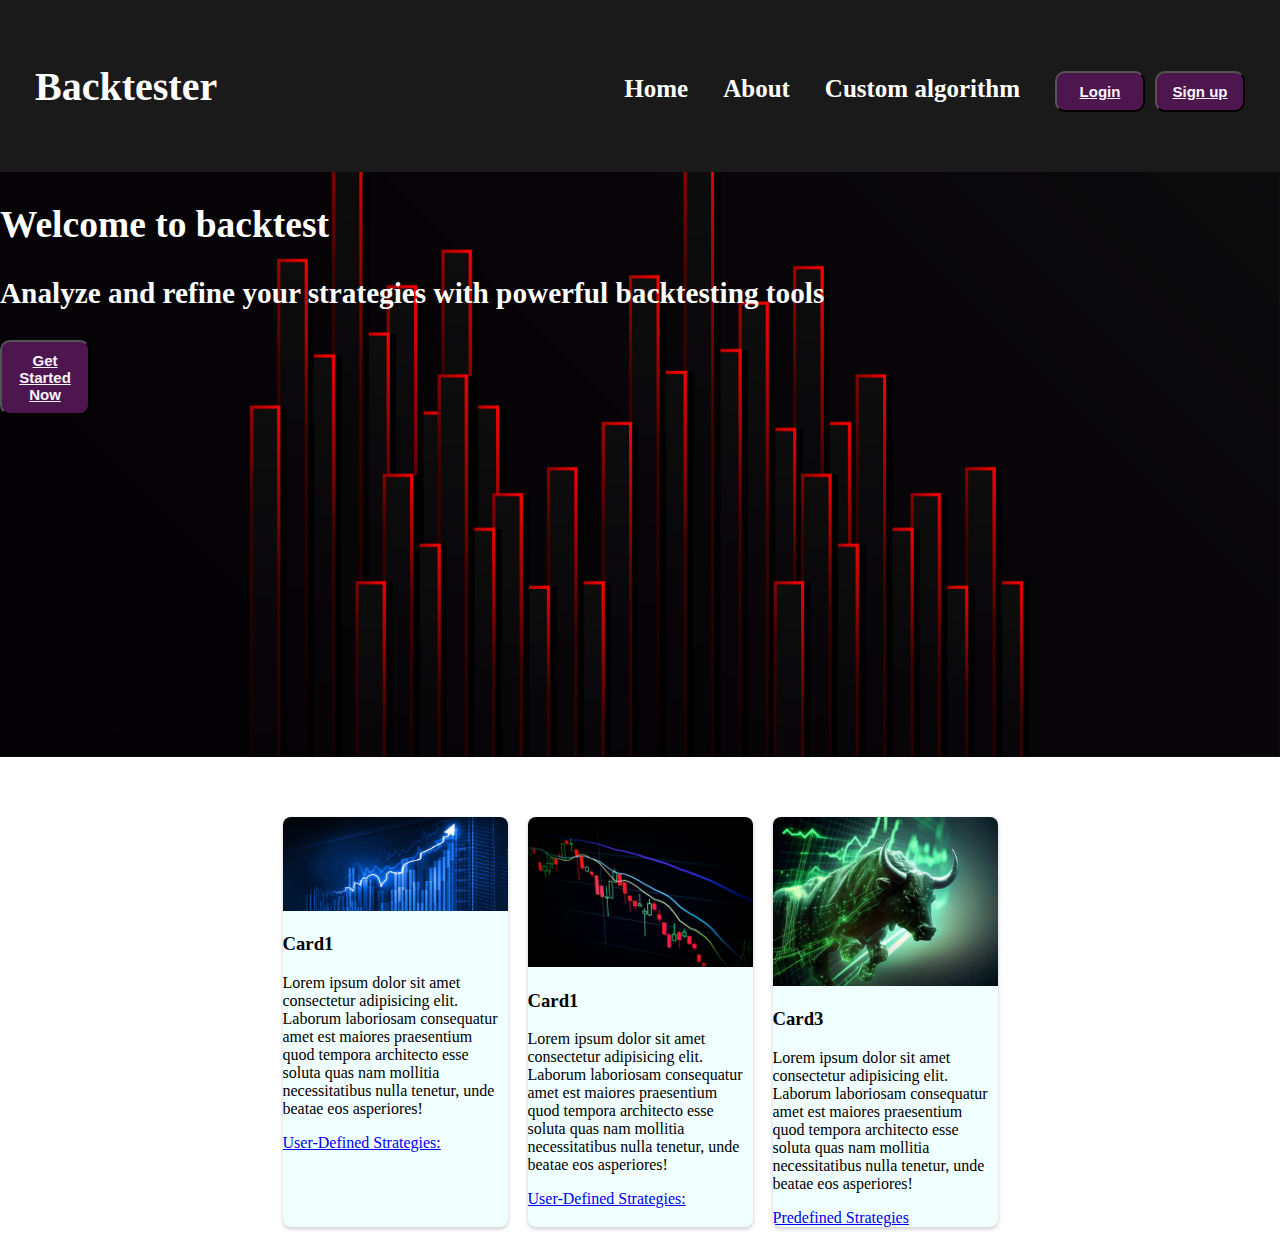
<file: index.html>
<!DOCTYPE HTML>
<HEAD>
    <meta charset="UTF-8">
    <meta name="viewport" content="width=device-width, initial-scale="1.0">
   <title>Backtester</title>
   <link rel="stylesheet" href="style.css"></link> 
</HEAD>
<body>
    <h1>
        <nav class="navbar">
            <div class="navdiv">
                <div class="navlogo"><a href="#">Backtester</a></div>
                <ul>
                    <li><a href="#">Home</a></li>
                    <li><a href="#">About</a></li>
                    <li><a href="#">Custom algorithm</a></li>
                    <button><a href="#">Login</a></button>
                    <button ><a href="#">Sign up</a></button>
                </ul>
            </div>
        </nav>
        </h1>
        <div class="container">
            <div class="banner">
                <div class="bannertext">
                    <h2 id="banner-title" >Welcome to backtest</h2>
                    <h3>Analyze and refine your strategies with powerful backtesting tools</h2>
                    
                    <button id="bt1" ><a href="#" >Get Started Now</a></button>
                </div>
            </div>
        </div>

        <div class="cardcontainer">
            <div class="card">
                <img src="card1.jpg"  alt="Card 2 Image">
                <div class="cardcontent">
                    <h3>Card1</h3>
                    <p>Lorem ipsum dolor sit amet consectetur 
                        adipisicing elit. Laborum laboriosam consequatur amet est maiores praesentium 
                        quod tempora architecto esse soluta quas nam mollitia necessitatibus nulla tenetur, unde beatae eos asperiores!</p>
                        <a href="#">User-Defined Strategies: </a>
                </div>
            </div>
     
            <div class="card">
                <img src="card2.jpg" alt="Card 2 Image">
                <div class="cardcontent">
                    <h3>Card1</h3>
                    <p>Lorem ipsum dolor sit amet consectetur adipisicing elit. 
                        Laborum laboriosam consequatur amet est maiores praesentium quod tempora architecto esse soluta quas nam mollitia 
                        necessitatibus nulla tenetur, unde beatae eos asperiores!</p>
                        <a href="#">User-Defined Strategies: </a>
                </div>
            </div>
    
            <div class="card">
                <img src="card3.jpg" alt="Card 2 Image">
                <div class="cardcontent">
                    <h3>Card3</h3>
                    <p>Lorem ipsum dolor sit amet consectetur adipisicing elit. Laborum laboriosam consequatur amet est maiores praesentium quod tempora architecto esse soluta quas nam mollitia 
                        necessitatibus nulla tenetur, unde beatae eos asperiores!</p>
                    <a href="#">Predefined Strategies</a>
                </div>
            </div>
        </div>
</body>
</file>
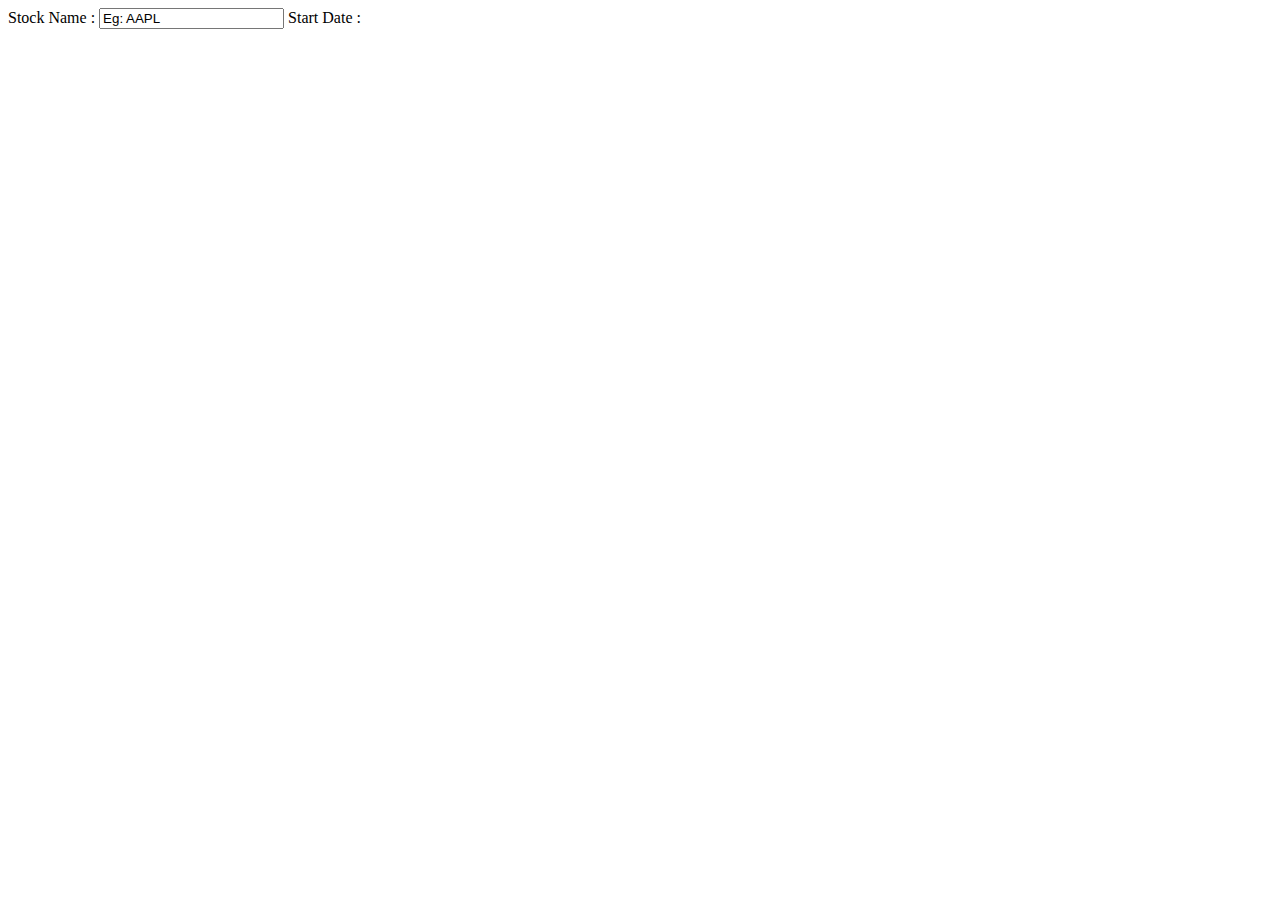
<file: backtest/templates/backtest/Pre-result.html>
<html>
<head>
        <title>Pre-result</title>
</head>
<body>
    <form>
        <label>Stock Name :</label>
        <input type="name" id="name" value="Eg: AAPL">
        <label>Start Date :</label>
    </form>
</body>
</file>
<file: style.css>
body{
    margin:auto;
}


h1{
    text-align: left;
    font-size: 40px;
    color: aliceblue;
    background-color: rgb(26, 26, 26);
    padding: 20px ;
    margin: auto;
    border:10px;
}
.navbar{
    padding-left: 15px;
    padding-right: 15px;
}
.navdiv{
    display :flex;
    /* justify left and right karta or where content lies */
    justify-content: space-between;
    align-items: center;
}
.navlogo a{
    text-decoration: none;
    color:white;
    text-align: left;
}
li{
    list-style:none;
    /* to make list in sing line */
    
    display : inline-block; 
}
li a{
    text-decoration: none;
    color: white;
    font-size: 25px;
    font-weight: bold;
    margin-right: 25px;
}
button{
    padding :10px;
    width: 90px;
    background-color: rgb(78, 22, 78);
    border-radius: 10px;
}
button a{
    color: rgb(250, 243, 250);
    font-weight: bold;
    font-size: 15px;
}
.container{
    width:100%;
    height:100%;
}
.banner{
    width:100%;
    height:65vh;
    background-image: url('back.jpg');
    background-position: bottom;
    background-size: cover;
    display: flex;
}
.bannertext{
    color:white;
    font-size: 25px;
    justify-content: space-between;
}

.cardcontainer{
    display: flex;
    justify-content: center;
    margin-top: 50px;
}
.card{
    width: 225px;
    background-color: azure;
    border-radius: 8px;
    overflow: hidden;
    box-shadow: 0px 2px 4px rgba(0,0,0,0.2);
    margin: 10px;
}
.card img {
    width: 100%; /* Full width of the card */
    height: auto; /* Maintain aspect ratio */
    max-height: 200px; /* Maximum height */
    object-fit: cover; /* Cover the area */
}
</file>
